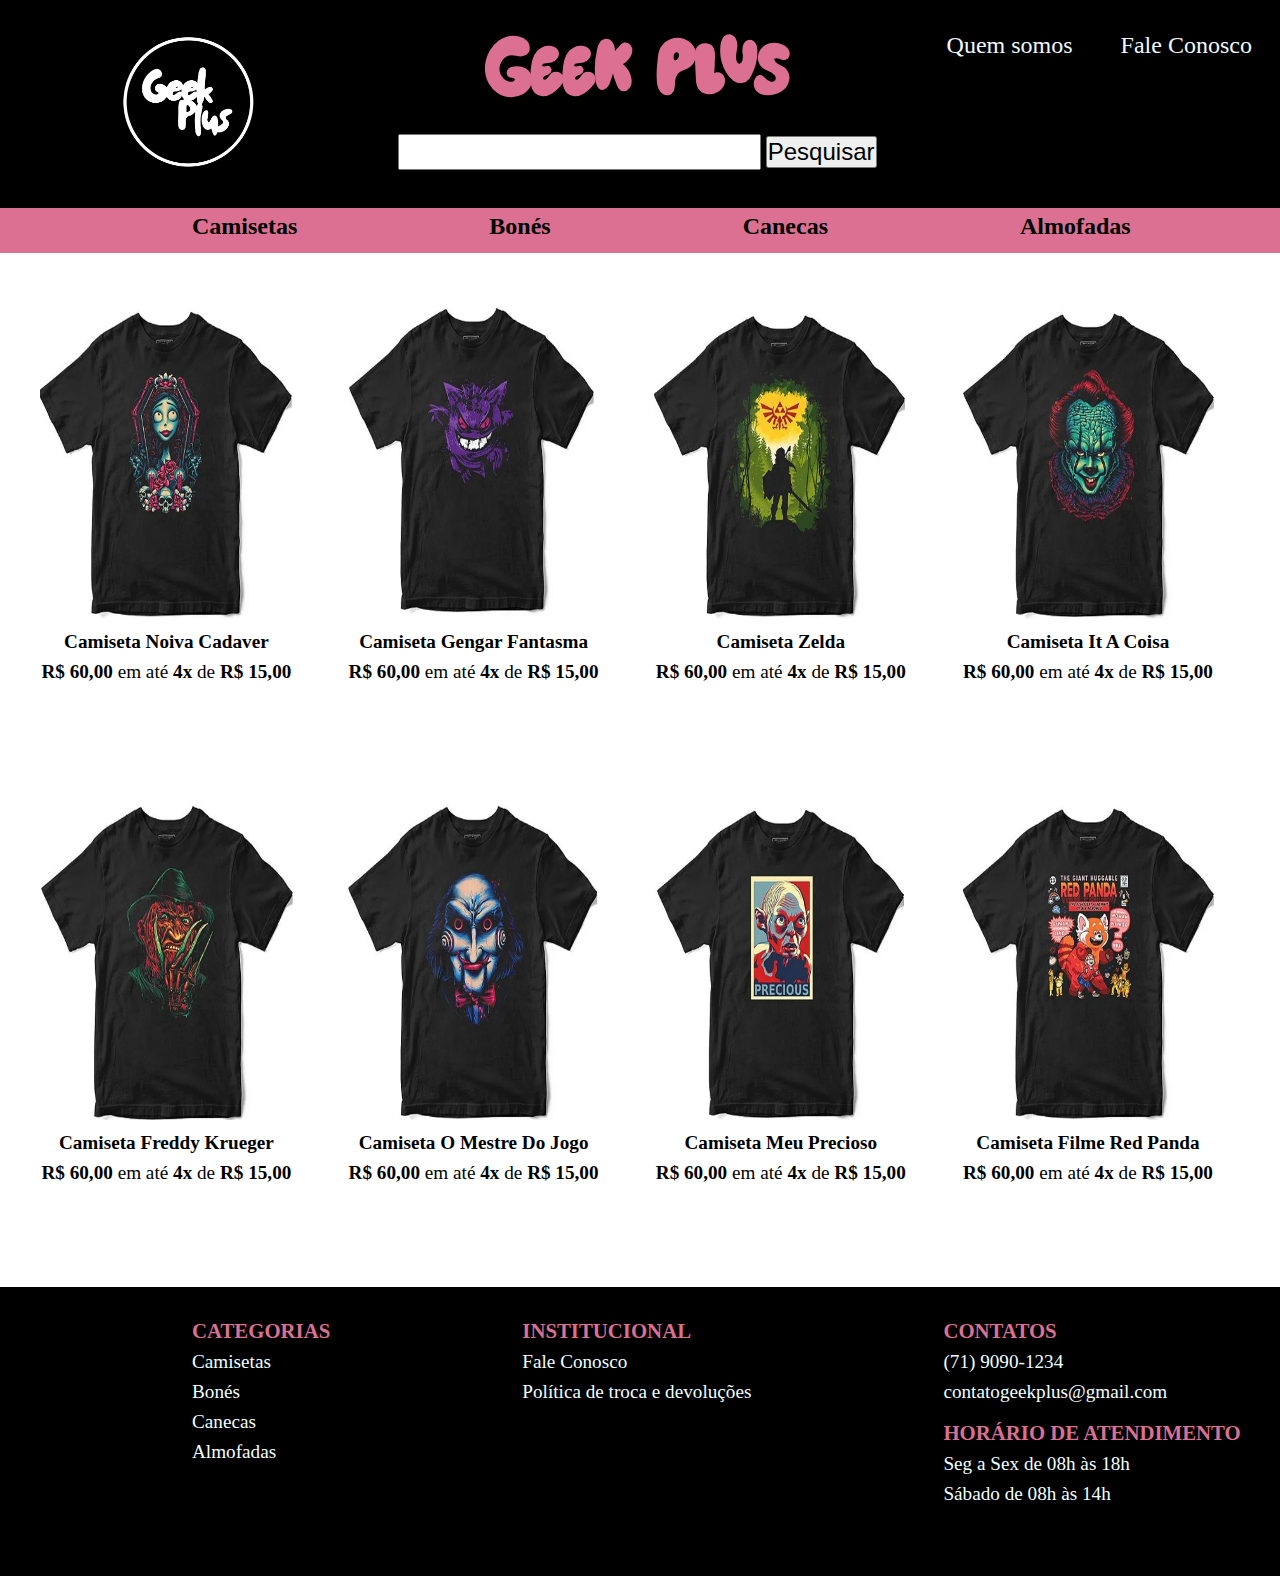
<file: index.html>
<!DOCTYPE html>
<html lang="pt-br">
<head>
    <meta charset="UTF-8">
    <meta name="viewport" content="width=device-width, initial-scale=1.0">
    <title>GeekPlus</title>
    <link rel="stylesheet" href="./css/style.css">
</head>
<body>
    <head>
        <div class="inicio">
            <div class="logo">
                <a href="index.html"><img src="./assets/logo.png" alt="Imagem da logomarca GeekPlus"></a>
            </div>
            <div class="nome">
                <h1>Geek Plus</h1>
                <div>
                    <input class="barra" type="text">
                    <input class="botao_pesquisa" type="button" value="Pesquisar">
                </div>
            </div>
            <nav class="navegacao">
                <ul>
                    <li><a href="./html/quemsomos.html">Quem somos</a></li>
                    <li><a href="./html/faleconosco.html">Fale Conosco</a></li>
                </ul>
            </nav>
        </div>
        <div class="opcoes">
            <ul>
                <li><a href="#">Camisetas</a></li>
                <li><a href="#">Bonés</a></li>
                <li><a href="#">Canecas</a></li>
                <li><a href="#">Almofadas</a></li>
            </ul>
        </div>
    </head>
    <main>
        <section class="principal">
            <article class="principal_linha">
                <a href="#">
                    <img src="./assets/camisa1.png" alt="">
                    <p><strong>Camiseta Noiva Cadaver</strong></p>
                    <p><strong>R$ 60,00</strong> em até <strong>4x</strong> de <strong>R$ 15,00</strong></p>
                </a>
                <a href="#">
                    <img src="./assets/camisa2.png" alt="">
                    <p><strong>Camiseta Gengar Fantasma</strong></p>
                    <p><strong>R$ 60,00</strong> em até <strong>4x</strong> de <strong>R$ 15,00</strong></p>
                </a>
                <a href="#">
                    <img src="./assets/camisa3.png" alt="">
                    <p><strong>Camiseta Zelda</strong></p>
                    <p><strong>R$ 60,00</strong> em até <strong>4x</strong> de <strong>R$ 15,00</strong></p>
                </a>
                <a href="#">
                    <img src="./assets/camisa4.png" alt="">
                    <p><strong>Camiseta It A Coisa</strong></p>
                    <p><strong>R$ 60,00</strong> em até <strong>4x</strong> de <strong>R$ 15,00</strong></p>
                </a>
            </article>
            <article class="principal_linha">
                <a href="#">
                    <img src="./assets/camisa5.png" alt="">
                    <p><strong>Camiseta Freddy Krueger</strong></p>
                    <p><strong>R$ 60,00</strong> em até <strong>4x</strong> de <strong>R$ 15,00</strong></p>
                </a>
                <a href="#">
                    <img src="./assets/camisa6.png" alt="">
                    <p><strong>Camiseta O Mestre Do Jogo</strong></p>
                    <p><strong>R$ 60,00</strong> em até <strong>4x</strong> de <strong>R$ 15,00</strong></p>
                </a>
                <a href="#">
                    <img src="./assets/camisa7.png" alt="">
                    <p><strong>Camiseta Meu Precioso</strong></p>
                    <p><strong>R$ 60,00</strong> em até <strong>4x</strong> de <strong>R$ 15,00</strong></p>
                </a>
                <a href="#">
                    <img src="./assets/camisa8.png" alt="">
                    <p><strong>Camiseta Filme Red Panda</strong></p>
                    <p><strong>R$ 60,00</strong> em até <strong>4x</strong> de <strong>R$ 15,00</strong></p>
                </a>
            </article>
            <div style="clear: both;"></div>
        </section>
    </main>
    <footer class="rodape">
        <div>
            <h3>CATEGORIAS</h3>
            <ul>
                <li><a href="#">Camisetas</a></li>
                <li><a href="#">Bonés</a></li>
                <li><a href="#">Canecas</a></li>
                <li><a href="#">Almofadas</a></li>
            </ul>
        </div>
        <div>
            <h3>INSTITUCIONAL</h3>
            <ul>
                <li><a href="./html/faleconosco.html">Fale Conosco</a></li>
                <li><a href="#">Política de troca e devoluções</a></li>
            </ul>
        </div>
        <div>
            <h3>CONTATOS</h3>
            <ul>
                <li>(71) 9090-1234</li>
                <li>contatogeekplus@gmail.com</li>
            </ul>
            <br>
            <h3>HORÁRIO DE ATENDIMENTO</h3>
            <ul>
                <li>Seg a Sex de 08h às 18h</li>
                <li>Sábado de 08h às 14h</li>
            </ul>
        </div>
    </footer>
</body>
</html>
</file>
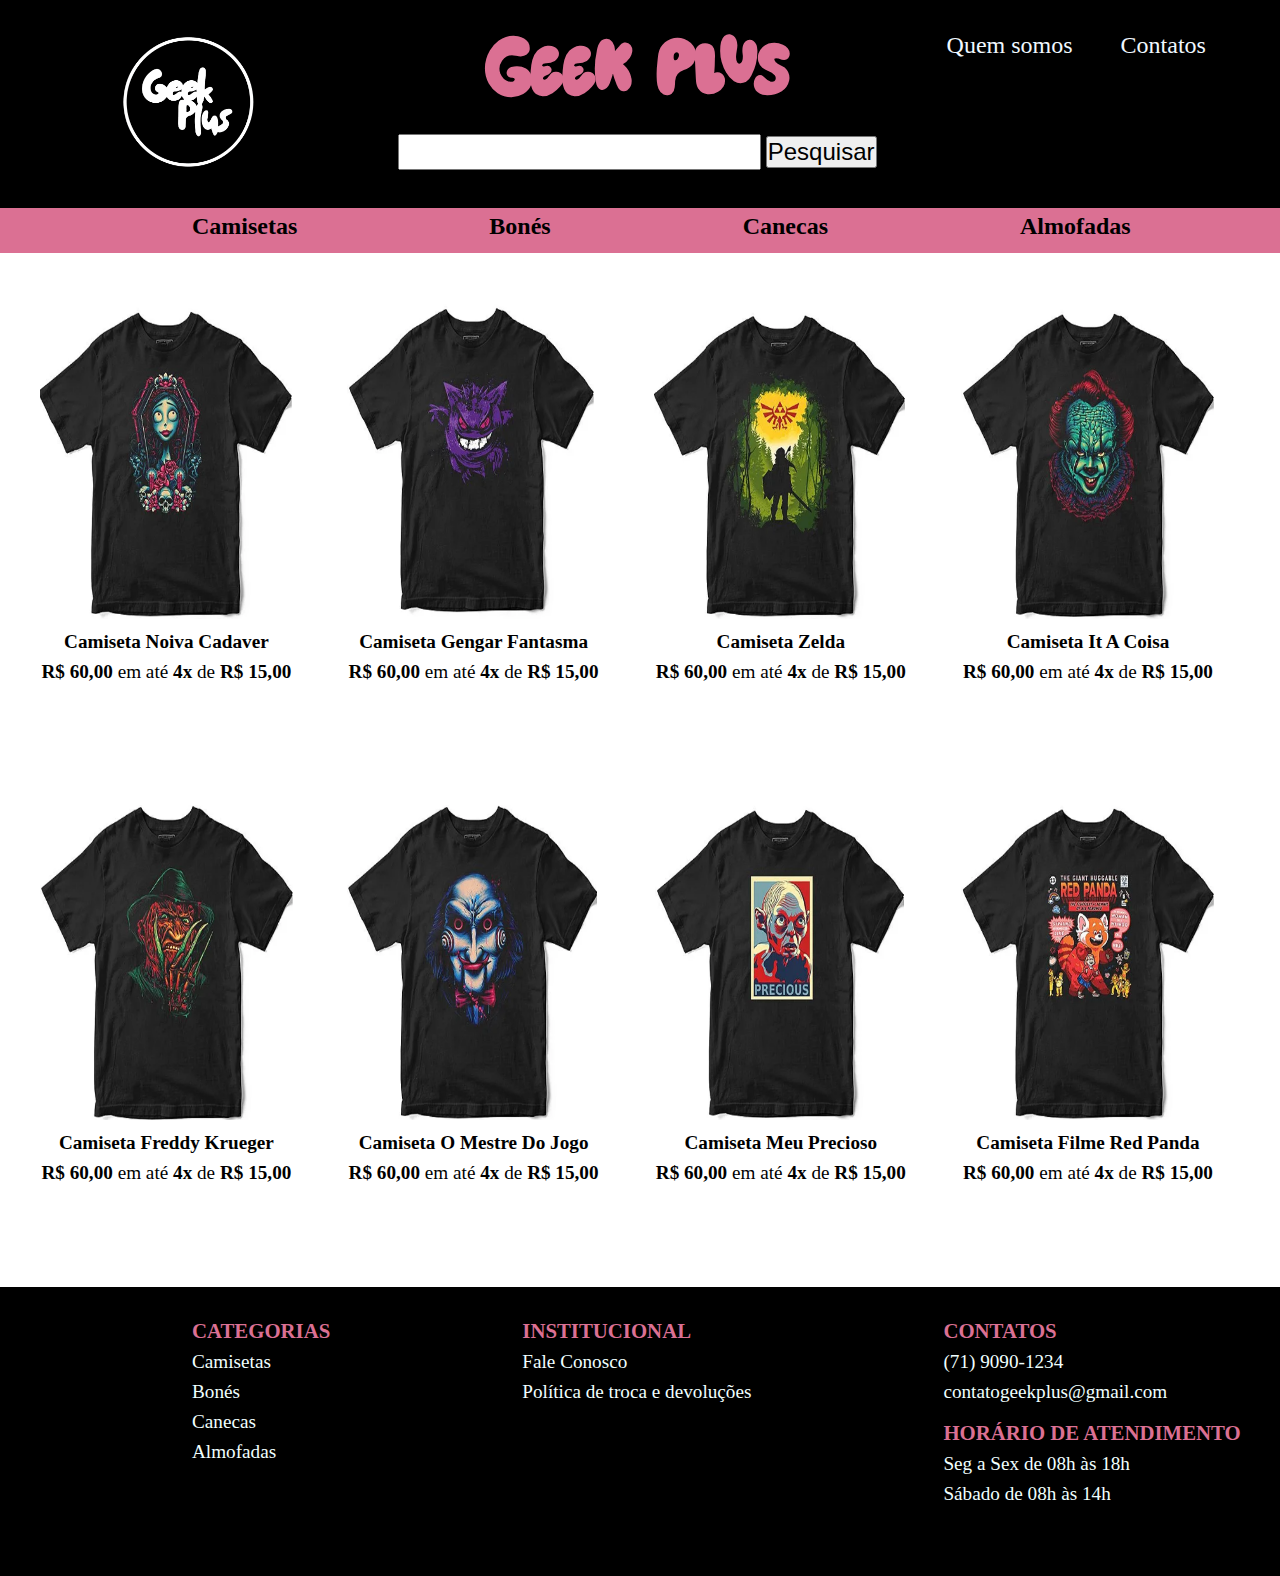
<file: html/index.html>
<!DOCTYPE html>
<html lang="pt-br">
<head>
    <meta charset="UTF-8">
    <meta name="viewport" content="width=device-width, initial-scale=1.0">
    <title>GeekPlus</title>
    <link rel="stylesheet" href="../css/style.css">
</head>
<body>
    <head>
        <div class="inicio">
            <div class="logo">
                <a href="index.html"><img src="../assets/logo.png" alt="Imagem da logomarca GeekPlus"></a>
            </div>
            <div class="nome">
                <h1>Geek Plus</h1>
                <div>
                    <input class="barra" type="text">
                    <input class="botao_pesquisa" type="button" value="Pesquisar">
                </div>
            </div>
            <nav class="navegacao">
                <ul>
                    <li><a href="#">Quem somos</a></li>
                    <li><a href="#">Contatos</a></li>
                </ul>
            </nav>
        </div>
        <div class="opcoes">
            <ul>
                <li><a href="#">Camisetas</a></li>
                <li><a href="#">Bonés</a></li>
                <li><a href="#">Canecas</a></li>
                <li><a href="#">Almofadas</a></li>
            </ul>
        </div>
    </head>
    <main>
        <section class="principal">
            <article class="principal_linha">
                <a href="#">
                    <img src="../assets/camisa1.png" alt="">
                    <p><strong>Camiseta Noiva Cadaver</strong></p>
                    <p><strong>R$ 60,00</strong> em até <strong>4x</strong> de <strong>R$ 15,00</strong></p>
                </a>
                <a href="#">
                    <img src="../assets/camisa2.png" alt="">
                    <p><strong>Camiseta Gengar Fantasma</strong></p>
                    <p><strong>R$ 60,00</strong> em até <strong>4x</strong> de <strong>R$ 15,00</strong></p>
                </a>
                <a href="#">
                    <img src="../assets/camisa3.png" alt="">
                    <p><strong>Camiseta Zelda</strong></p>
                    <p><strong>R$ 60,00</strong> em até <strong>4x</strong> de <strong>R$ 15,00</strong></p>
                </a>
                <a href="#">
                    <img src="../assets/camisa4.png" alt="">
                    <p><strong>Camiseta It A Coisa</strong></p>
                    <p><strong>R$ 60,00</strong> em até <strong>4x</strong> de <strong>R$ 15,00</strong></p>
                </a>
            </article>
            <article class="principal_linha">
                <a href="#">
                    <img src="../assets/camisa5.png" alt="">
                    <p><strong>Camiseta Freddy Krueger</strong></p>
                    <p><strong>R$ 60,00</strong> em até <strong>4x</strong> de <strong>R$ 15,00</strong></p>
                </a>
                <a href="#">
                    <img src="../assets/camisa6.png" alt="">
                    <p><strong>Camiseta O Mestre Do Jogo</strong></p>
                    <p><strong>R$ 60,00</strong> em até <strong>4x</strong> de <strong>R$ 15,00</strong></p>
                </a>
                <a href="#">
                    <img src="../assets/camisa7.png" alt="">
                    <p><strong>Camiseta Meu Precioso</strong></p>
                    <p><strong>R$ 60,00</strong> em até <strong>4x</strong> de <strong>R$ 15,00</strong></p>
                </a>
                <a href="#">
                    <img src="../assets/camisa8.png" alt="">
                    <p><strong>Camiseta Filme Red Panda</strong></p>
                    <p><strong>R$ 60,00</strong> em até <strong>4x</strong> de <strong>R$ 15,00</strong></p>
                </a>
            </article>
            <div style="clear: both;"></div>
        </section>
    </main>
    <footer class="rodape">
        <div>
            <h3>CATEGORIAS</h3>
            <ul>
                <li><a href="#">Camisetas</a></li>
                <li><a href="#">Bonés</a></li>
                <li><a href="#">Canecas</a></li>
                <li><a href="#">Almofadas</a></li>
            </ul>
        </div>
        <div>
            <h3>INSTITUCIONAL</h3>
            <ul>
                <li><a href="#">Fale Conosco</a></li>
                <li><a href="#">Política de troca e devoluções</a></li>
            </ul>
        </div>
        <div>
            <h3>CONTATOS</h3>
            <ul>
                <li>(71) 9090-1234</li>
                <li>contatogeekplus@gmail.com</li>
            </ul>
            <br>
            <h3>HORÁRIO DE ATENDIMENTO</h3>
            <ul>
                <li>Seg a Sex de 08h às 18h</li>
                <li>Sábado de 08h às 14h</li>
            </ul>
        </div>
    </footer>
</body>
</html>
</file>
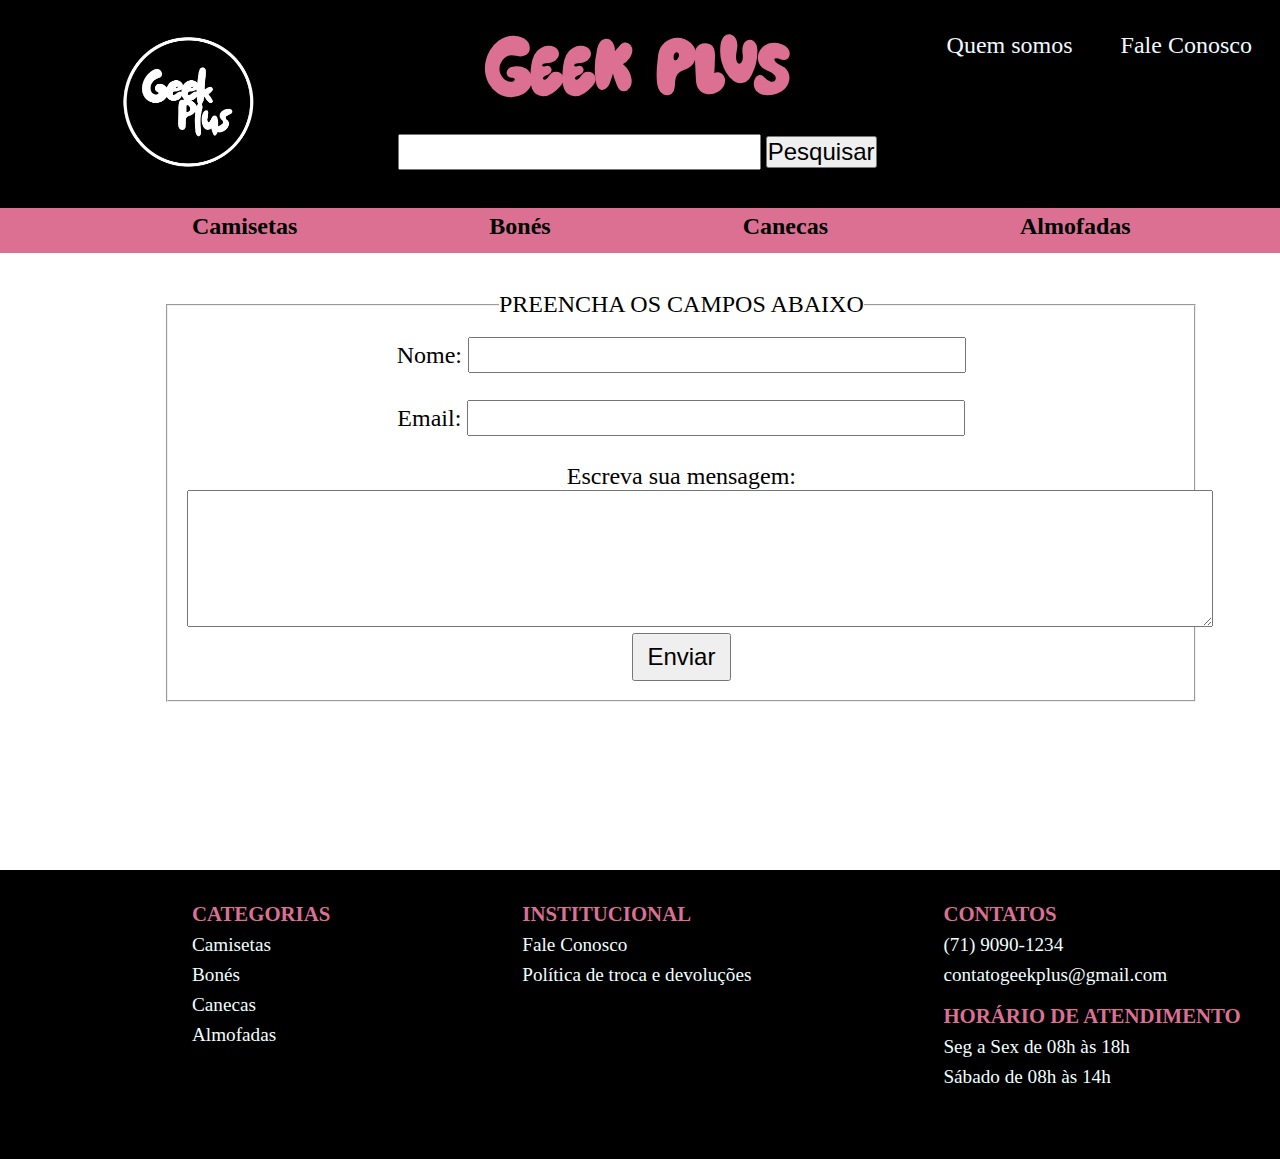
<file: html/faleconosco.html>
<!DOCTYPE html>
<html lang="pt-br">
<head>
    <meta charset="UTF-8">
    <meta name="viewport" content="width=device-width, initial-scale=1.0">
    <title>GeekPlus</title>
    <link rel="stylesheet" href="../css/style.css">
    <link rel="stylesheet" href="../css/stylefaleconosco.css">
    <script src="../script.js"></script>
</head>
<body>
    <head>
        <div class="inicio">
            <div class="logo">
                <a href="../index.html"><img src="../assets/logo.png" alt="Imagem da logomarca GeekPlus"></a>
            </div>
            <div class="nome">
                <h1>Geek Plus</h1>
                <div>
                    <input class="barra" type="text">
                    <input class="botao_pesquisa" type="button" value="Pesquisar">
                </div>
            </div>
            <nav class="navegacao">
                <ul>
                    <li><a href="./quemsomos.html">Quem somos</a></li>
                    <li><a href="#">Fale Conosco</a></li>
                </ul>
            </nav>
        </div>
        <div class="opcoes">
            <ul>
                <li><a href="#">Camisetas</a></li>
                <li><a href="#">Bonés</a></li>
                <li><a href="#">Canecas</a></li>
                <li><a href="#">Almofadas</a></li>
            </ul>
        </div>
    </head>
    <main class="principal_faleconosco">
        <form class="formulario" method="post" action="mailto:contatogeekplus@gmail.com">
            <fieldset class="campos">
                <legend>PREENCHA OS CAMPOS ABAIXO</legend>
                Nome: <input type="text" name="Nome"><br><br>
                Email: <input type="text" name="Nome"><br><br>
                Escreva sua mensagem:<br>
                <textarea maxlength="200" rows="5" cols="70" ></textarea><br>
                <button type="button" onclick="funcaoEnviar()">Enviar</button>
            </fieldset>
        </form>
    </main>
    <footer class="rodape">
        <div>
            <h3>CATEGORIAS</h3>
            <ul>
                <li><a href="#">Camisetas</a></li>
                <li><a href="#">Bonés</a></li>
                <li><a href="#">Canecas</a></li>
                <li><a href="#">Almofadas</a></li>
            </ul>
        </div>
        <div>
            <h3>INSTITUCIONAL</h3>
            <ul>
                <li><a href="#">Fale Conosco</a></li>
                <li><a href="#">Política de troca e devoluções</a></li>
            </ul>
        </div>
        <div>
            <h3>CONTATOS</h3>
            <ul>
                <li>(71) 9090-1234</li>
                <li>contatogeekplus@gmail.com</li>
            </ul>
            <br>
            <h3>HORÁRIO DE ATENDIMENTO</h3>
            <ul>
                <li>Seg a Sex de 08h às 18h</li>
                <li>Sábado de 08h às 14h</li>
            </ul>
        </div>
    </footer>
</body>
</html>
</file>
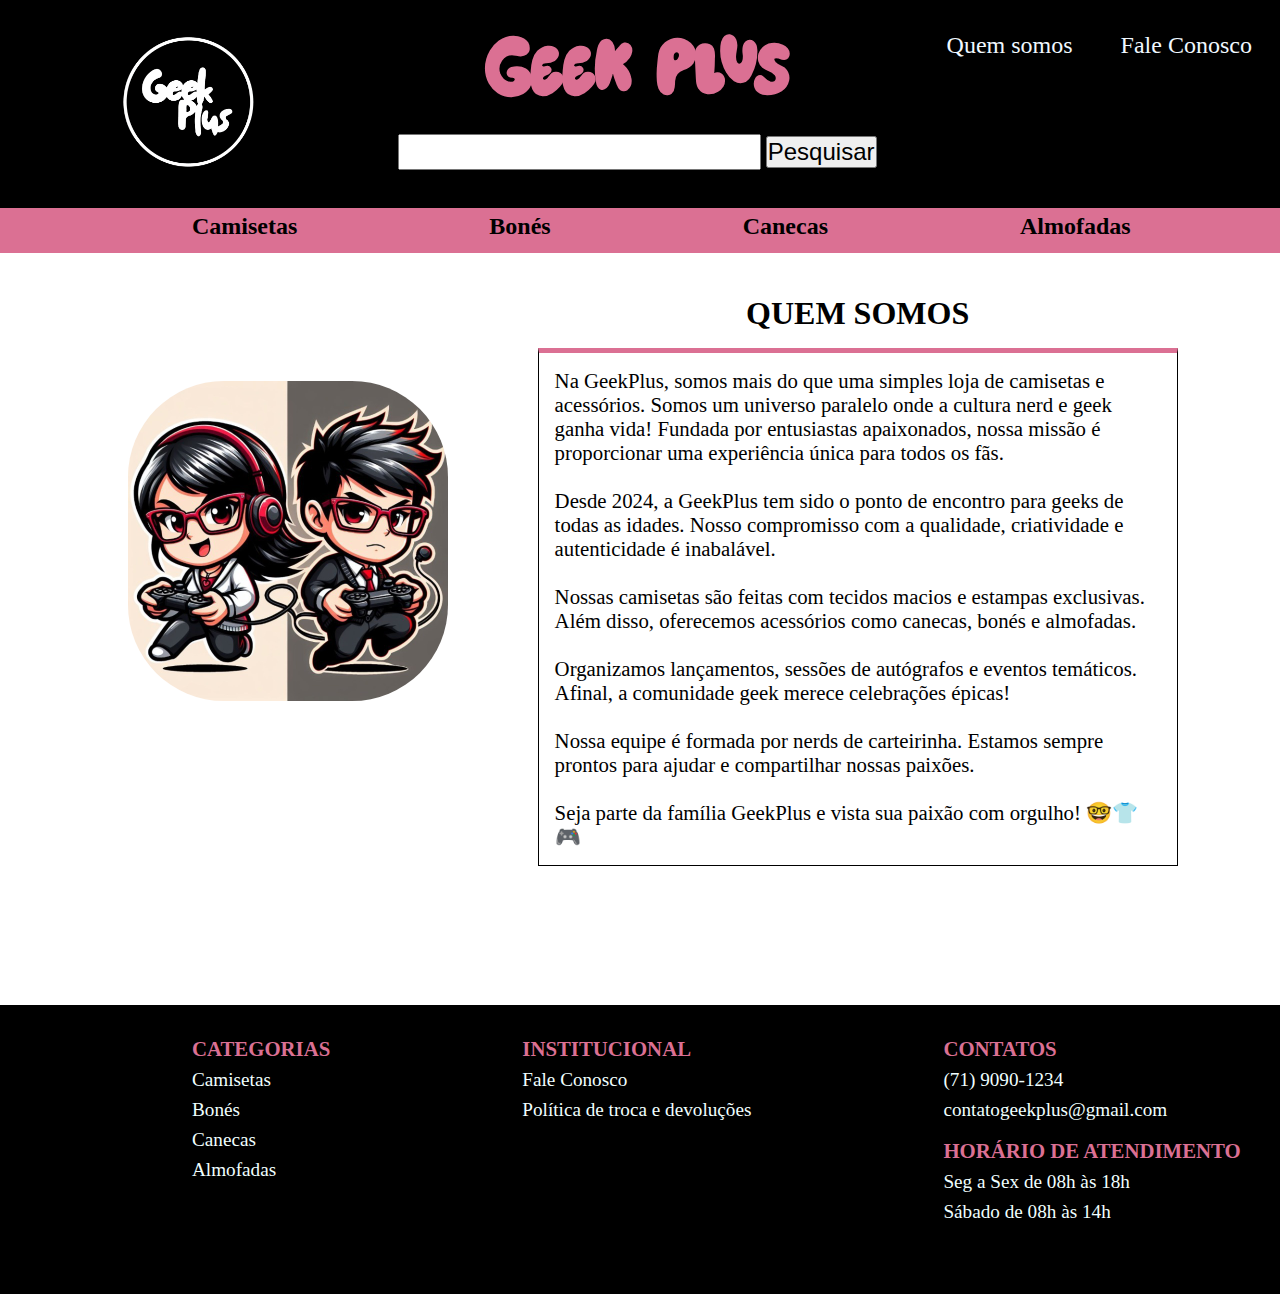
<file: html/quemsomos.html>
<!DOCTYPE html>
<html lang="pt-br">
<head>
    <meta charset="UTF-8">
    <meta name="viewport" content="width=device-width, initial-scale=1.0">
    <title>GeekPlus</title>
    <link rel="stylesheet" href="../css/style.css">
    <link rel="stylesheet" href="../css/styleQuemSomos.css">
</head>
<body>
    <head>
        <div class="inicio">
            <div class="logo">
                <a href="../index.html"><img src="../assets/logo.png" alt="Imagem da logomarca GeekPlus"></a>
            </div>
            <div class="nome">
                <h1>Geek Plus</h1>
                <div>
                    <input class="barra" type="text">
                    <input class="botao_pesquisa" type="button" value="Pesquisar">
                </div>
            </div>
            <nav class="navegacao">
                <ul>
                    <li><a href="./quemsomos.html">Quem somos</a></li>
                    <li><a href="./faleconosco.html">Fale Conosco</a></li>
                </ul>
            </nav>
        </div>
        <div class="opcoes">
            <ul>
                <li><a href="#">Camisetas</a></li>
                <li><a href="#">Bonés</a></li>
                <li><a href="#">Canecas</a></li>
                <li><a href="#">Almofadas</a></li>
            </ul>
        </div>
    </head>
    <main class="principal_quemsomos">
        <img src="../assets/sobrenos.jpg" alt="">
        <div>
            <h2>QUEM SOMOS</h2>
            <p>Na GeekPlus, somos mais do que uma simples loja de camisetas e acessórios. Somos um universo paralelo onde a cultura nerd e geek ganha vida! Fundada por entusiastas apaixonados, nossa missão é proporcionar uma experiência única para todos os fãs.<br><br>
            Desde 2024, a GeekPlus tem sido o ponto de encontro para geeks de todas as idades. Nosso compromisso com a qualidade, criatividade e autenticidade é inabalável.<br><br>
            Nossas camisetas são feitas com tecidos macios e estampas exclusivas. Além disso, oferecemos acessórios como canecas, bonés e almofadas.<br><br>
            Organizamos lançamentos, sessões de autógrafos e eventos temáticos. Afinal, a comunidade geek merece celebrações épicas!<br><br>
            Nossa equipe é formada por nerds de carteirinha. Estamos sempre prontos para ajudar e compartilhar nossas paixões.<br><br>
            Seja parte da família GeekPlus e vista sua paixão com orgulho! 🤓👕🎮</p>
        </div>
        <div style="clear: both;"></div>
    </main>
    <footer class="rodape">
        <div>
            <h3>CATEGORIAS</h3>
            <ul>
                <li><a href="#">Camisetas</a></li>
                <li><a href="#">Bonés</a></li>
                <li><a href="#">Canecas</a></li>
                <li><a href="#">Almofadas</a></li>
            </ul>
        </div>
        <div>
            <h3>INSTITUCIONAL</h3>
            <ul>
                <li><a href="./faleconosco.html">Fale Conosco</a></li>
                <li><a href="#">Política de troca e devoluções</a></li>
            </ul>
        </div>
        <div>
            <h3>CONTATOS</h3>
            <ul>
                <li>(71) 9090-1234</li>
                <li>contatogeekplus@gmail.com</li>
            </ul>
            <br>
            <h3>HORÁRIO DE ATENDIMENTO</h3>
            <ul>
                <li>Seg a Sex de 08h às 18h</li>
                <li>Sábado de 08h às 14h</li>
            </ul>
        </div>
    </footer>
</body>
</html>
</file>
<file: css/style.css>
@font-face {
    font-family: "heyam";
    src: url(../assets/Heyam.woff);
}

* {
    margin: 0;
    padding: 0;
}

ul {
    list-style-type: none; 
}

a {
    text-decoration: none;
}

.inicio {
    width: 100%;
    height: 13rem;
    background-color: black;
}

.logo {
    float: left;
    width: 29.8%;
    text-align: center;
    padding-top: 2rem;
}

.logo img {
    width: 10rem;
}

/* Cabecalho */

.nome {
    float: left;
    width: 40%;
    text-align: center;
    padding-top: 2rem;
    font-family: "heyam", Helvetica, sans-serif;
}

.nome h1 {
    color: palevioletred;
    font-size: 5rem;
}

.nome div {
    padding-top: 1rem;
}

.barra {
    height: 2rem;
    width: 70%;
    font-size: 1.5rem;

}

.botao_pesquisa {
    height: 2rem;
    font-size: 1.5rem;
}

.navegacao {
    /* border: 1px solid pink; */
    float: right;
    width: 29.8%;
    text-align: right;
}


.navegacao ul li {
    color: aliceblue;
    float: left;
    padding: 2rem 0 0 3rem;
}

.navegacao ul li a {
    color: aliceblue;
    font-size: 1.5rem;
}

/* barra de opcoes */

.opcoes {
    background-color: palevioletred;
    height: 5vh;
}

.opcoes ul li{
    float: left;
    font-size: 1.5rem;
    padding-left: 15%;
    margin-top: 0.4%;
}

.opcoes ul li a{
    color: black;
    font-weight: 900;
}

/* Main */
.principal {
    width: 100%;
}

.principal_linha a {
    float: left;
    width: 22%;
    height: 50vh;
    margin: 4% 0 0 2%;
    text-align: center;
}

.principal_linha a img {
    width: 90%;
    height: 70%;
}

.principal_linha a p {
    text-align: center;
    font-size: 1.2rem;
    padding-top: 0.5rem;
    color: black;
}

/* Footer */

.rodape {
    background-color: black;
    margin-top: 2rem;
    padding: 2rem 0;
    height: 25vh;
}

.rodape h3 {
    color: palevioletred;
    font-size: 1.3rem;
}

.rodape li, .rodape a{
    color:azure;
    padding-top: 0.5rem;
    font-size: 1.2rem;
}

.rodape div {
    float: left;
    padding-left: 15%;
}
</file>
<file: css/stylefaleconosco.css>
.principal_faleconosco {
    height: 65vh;
}

.formulario {
    padding: 3%;
    margin: 0 10%;
    text-align: center;
    font-size: 1.5rem;
}

.campos {
    padding: 2%;
}

.campos input {
    height: 2rem;
    width: 50%;
}

.campos input, .campos textarea {
    font-size: 1.5rem;
}

.campos button {
    height: 3rem;
    width: 10%;
    font-size: 1.5rem;
}
</file>
<file: css/styleQuemSomos.css>
.principal_quemsomos {
    height: 80vh;
}
.principal_quemsomos img{
    float: left;
    height: 20rem;
    border-radius: 30%;
    margin: 10% 0 0 10%;
}

.principal_quemsomos div {
    float: right;
    width: 50%;
    margin: 2% 8% 0 0;
}

.principal_quemsomos div h2 {
    text-align: center;
    padding: 1rem;
    font-size: 2rem;
}
.principal_quemsomos div p {
    border: 1px solid black;
    border-top: 5px solid palevioletred;
    font-size: 1.3rem;
    padding: 1rem;

}
</file>
